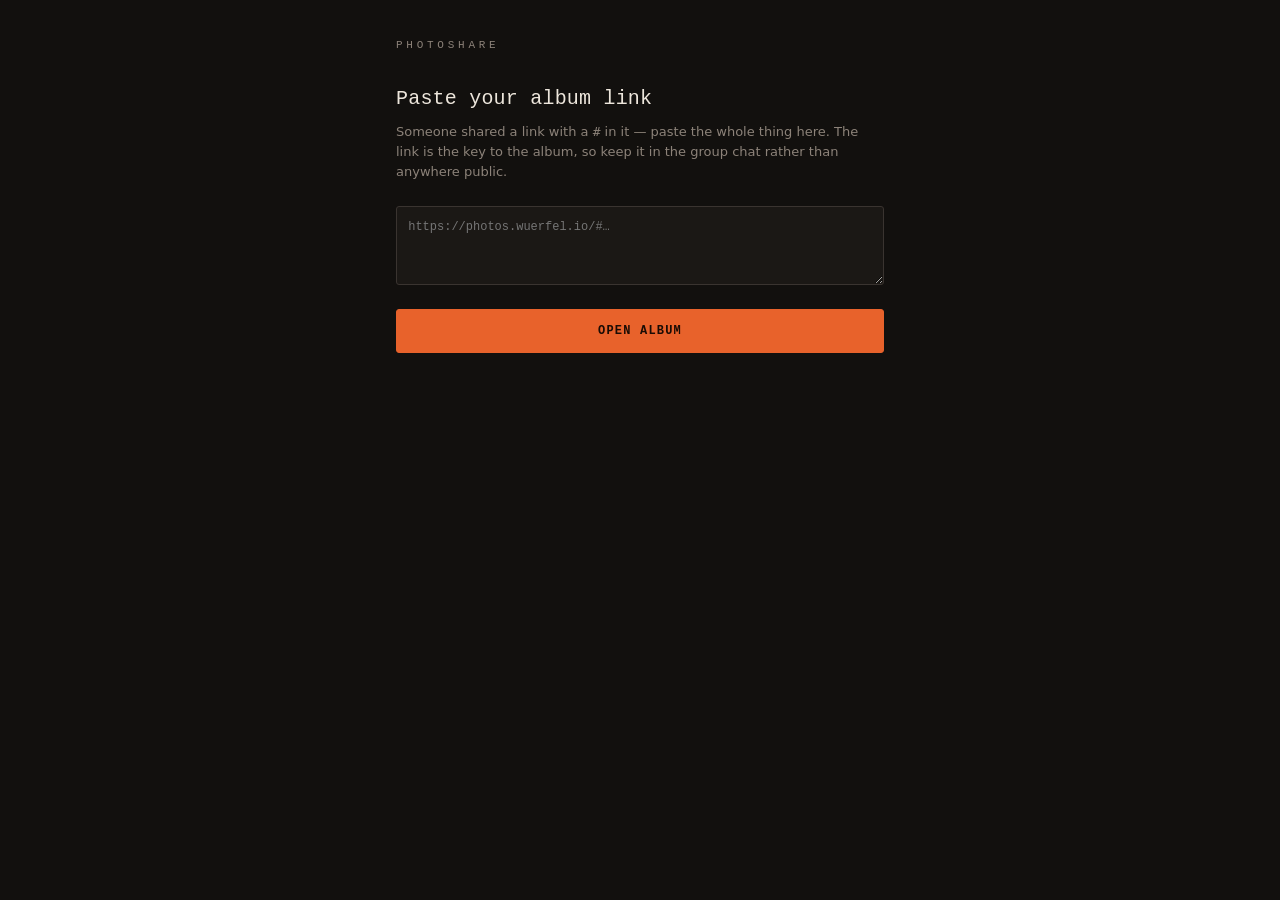
<file: index.html>
<!doctype html>
<html lang="en">
<meta charset="utf-8">
<meta name="viewport" content="width=device-width, initial-scale=1, viewport-fit=cover">
<meta name="color-scheme" content="dark">
<meta name="theme-color" content="#12100E">
<title>Photoshare</title>
<link rel="stylesheet" href="app.css">

<!-- data-version: bump by hand on every deploy. index.html is what browsers
     revalidate soonest, so it's the most honest place to stamp it from. -->
<body data-screen="boot" data-version="v2026-07-28j">

<!-- ── boot ────────────────────────────────────────────────────────────── -->
<section class="screen" id="scr-boot">
  <div class="centered">
    <p class="wordmark">PHOTOSHARE</p>
    <p class="loading" id="bootMsg">Opening the album…</p>
  </div>
</section>

<!-- ── no link, or a broken one ─────────────────────────────────────────── -->
<section class="screen" id="scr-link">
  <div class="centered">
    <p class="wordmark">PHOTOSHARE</p>
    <h1>Paste your album link</h1>
    <p class="lede">
      Someone shared a link with a <code>#</code> in it — paste the whole thing
      here. The link is the key to the album, so keep it in the group chat
      rather than anywhere public.
    </p>
    <textarea id="linkInput" rows="3" spellcheck="false" autocapitalize="off"
              autocomplete="off" placeholder="https://photos.wuerfel.io/#…"></textarea>
    <p class="err" id="linkErr" hidden></p>
    <button class="btn primary wide" id="linkGo">Open album</button>
  </div>
</section>

<!-- ── identity ─────────────────────────────────────────────────────────── -->
<section class="screen" id="scr-identity">
  <div class="centered">
    <p class="eyebrow" id="identAlbum"></p>
    <h1>What should we call you?</h1>
    <p class="lede">
      Every photo you add is labelled with your name, so the others can see who
      added what. Change it whenever you like.
    </p>

    <div class="namerow">
      <span class="swatch" id="identSwatch"></span>
      <input id="nameInput" maxlength="24" autocomplete="off"
             autocapitalize="words" placeholder="Your name">
    </div>
    <button class="btn primary wide" id="identGo">Start</button>
    <button class="btn ghost wide" id="identCancel" hidden>Cancel</button>

    <div class="known" id="identKnown" hidden>
      <p class="rule-label">OR CONTINUE AS</p>
      <div class="knownlist" id="identList"></div>
      <p class="fineprint">
        Pick yourself here if this phone forgot you — Safari clears its storage
        after a week away.
      </p>
    </div>
  </div>
</section>

<!-- ── gallery ──────────────────────────────────────────────────────────── -->
<section class="screen" id="scr-gallery">
  <header class="sheethead">
    <div class="headtop" id="headNormal">
      <h1 class="albumtitle" id="galTitle"></h1>
      <button class="who" id="whoBtn">
        <span class="swatch" id="whoSwatch"></span>
        <span class="whoname" id="whoName"></span>
      </button>
    </div>
    <div class="headtop" id="headSelect" hidden>
      <h1 class="albumtitle" id="selCount"></h1>
      <button class="who" id="selCancel"><span class="whoname">Cancel</span></button>
    </div>
    <div class="meta">
      <span id="galMeta"></span>
      <div class="seg" id="sortSeg" role="group" aria-label="Sort order" hidden>
        <button class="segbtn" data-sort="added">Added</button>
        <button class="segbtn" data-sort="taken">Taken</button>
      </div>
      <button class="metabtn" id="selectBtn">Select</button>
    </div>
  </header>

  <nav class="filters" id="filters" aria-label="Filter by person"></nav>

  <!-- Legend. It names three controls that are on screen *right now*, which is
       the only reason anyone reads it. The ✕ clears it for this visit only —
       see syncIntro(). -->
  <aside class="intro" id="intro" hidden>
    <button class="introx" id="introClose" aria-label="Hide">✕</button>
    <p class="introhead" id="introHead"></p>
    <dl class="introkeys">
      <div id="introAdd"><dt>+</dt><dd id="introAddText">add photos from this device</dd></div>
      <div><dt>↓ Save</dt><dd>the ones you haven’t saved yet — it keeps track</dd></div>
      <div><dt>Select</dt><dd>pick out specific frames</dd></div>
    </dl>
  </aside>

  <div class="grid" id="grid"></div>

  <!-- The legend above the grid is hidden while the album is empty, which is
       exactly when someone needs to be told how to fill it — so the drop
       shortcut is named here too, by pointer type rather than by JS. -->
  <p class="empty" id="galEmpty" hidden>
    <span class="empty-big">Nothing on the sheet yet.</span>
    <span class="touch-only">Tap <b>+</b> to add the first photos.</span>
    <span class="mouse-only">Press <b>+</b> to add the first photos — or drop them anywhere on the page.</span>
  </p>

  <!-- Deploy stamp, reachable only by scrolling past the last frame. -->
  <p class="colophon" id="verTag"></p>

  <footer class="dock">
    <button class="btn save" id="saveAllBtn" hidden></button>
    <button class="fab" id="addBtn" aria-label="Add photos">+</button>
    <div class="selacts" id="selActs" hidden>
      <button class="btn" id="selSave">Save</button>
      <button class="btn" id="selUnmark">Unmark</button>
      <button class="btn danger" id="selDelete">Delete</button>
    </div>
  </footer>
</section>

<!-- ── lightbox ─────────────────────────────────────────────────────────── -->
<div class="lightbox" id="lightbox" hidden>
  <div class="lbtrack" id="lbTrack"></div>
  <button class="lbclose" id="lbClose" aria-label="Close">✕</button>
  <button class="lbnav prev" id="lbPrev" aria-label="Previous">‹</button>
  <button class="lbnav next" id="lbNext" aria-label="Next">›</button>
  <div class="lbbar">
    <div class="lbmeta">
      <span class="swatch" id="lbSwatch"></span>
      <span id="lbWho"></span>
      <span class="lbframe" id="lbFrame"></span>
      <span class="lbdate" id="lbDate"></span>
    </div>
    <div class="lbacts">
      <button class="btn" id="lbSave">Save</button>
      <button class="btn" id="lbUnmark" hidden>Unmark</button>
      <button class="btn danger" id="lbDelete">Delete</button>
    </div>
  </div>
</div>

<!-- ── upload sheet ─────────────────────────────────────────────────────── -->
<div class="sheet" id="upSheet" hidden>
  <div class="sheetbox">
    <div class="sheettop">
      <h2 id="upTitle">Adding photos</h2>
      <button class="btn ghost" id="upClose">Done</button>
    </div>
    <p class="upsummary" id="upSummary"></p>
    <div class="uplist" id="upList"></div>
    <button class="btn wide" id="upRetry" hidden>Retry what failed</button>
  </div>
</div>

<!-- ── drop target ──────────────────────────────────────────────────────────
     Shown only while a drag carrying files is over the window. pointer-events
     stay off: the listeners are on `window`, so the overlay only has to be
     seen, and letting it swallow events would break the drag underneath it. -->
<div class="dropzone" id="dropzone" hidden aria-hidden="true">
  <div class="dropbox">
    <p class="dropmark">+</p>
    <p class="drophead">Drop to add</p>
    <p class="dropsub">Folders welcome · originals kept as they are</p>
  </div>
</div>

<input type="file" id="filePicker" accept="image/*" multiple hidden>

<div class="toasts" id="toasts"></div>

<script type="module" src="js/app.js"></script>
</body>
</html>
</file>
<file: app.css>
/* ══════════════════════════════════════════════════════════════════════════
   Photoshare — contact sheet
   A contact sheet is the artifact for "look at everything, mark what you keep",
   which is exactly this app's job. Warm near-black ground, thin-ruled frames,
   monospace edge markings, one safelight accent, and a colour per person.
   ══════════════════════════════════════════════════════════════════════════ */

:root {
  --ground:    #12100E;   /* the sheet's backing */
  --sheet:     #1B1815;   /* lifted panels, frame wells */
  --rule:      #3A3430;   /* hairlines */
  --ink:       #EDE6DC;
  --ink-dim:   #8C8279;
  --safelight: #E8622B;   /* the ONLY loud colour in the app */
  --danger:    #E05252;

  --mono: ui-monospace, SFMono-Regular, "SF Mono", Menlo, Consolas,
          "Liberation Mono", monospace;
  --sans: system-ui, -apple-system, "Segoe UI", Roboto, sans-serif;

  --pad: 12px;
  --person: var(--ink-dim);   /* overridden per tile/chip */

  color-scheme: dark;
}

/* ── reset + the small-screen guards ──────────────────────────────────────
   The spike scrolled sideways on an iPhone mini. No framework prevents that;
   these four rules do. Anything that can hold an unbroken string gets
   `overflow-wrap: anywhere`, and every flex/grid child gets `min-width: 0` —
   without it items refuse to shrink below their content's intrinsic width,
   which is the usual cause. */

*, *::before, *::after { box-sizing: border-box; }

/* Any `display` declaration outranks the UA's `[hidden] { display: none }`,
   so every flex/grid/block element the app hides would render anyway. This is
   easy to reintroduce one component at a time; make it structural instead. */
[hidden] { display: none !important; }

html, body {
  margin: 0;
  max-width: 100%;
  overflow-x: hidden;    /* belt; the rules above are the braces */
}

body {
  background: var(--ground);
  color: var(--ink);
  font: 15px/1.55 var(--sans);
  -webkit-text-size-adjust: 100%;
  overscroll-behavior-y: none;
}

img { max-width: 100%; }
h1, h2, p { margin: 0; }

button, input, textarea {
  font: inherit;
  color: inherit;
  min-width: 0;
}

:focus-visible {
  outline: 2px solid var(--safelight);
  outline-offset: 2px;
}

code, .err, textarea, .upname {
  overflow-wrap: anywhere;
  word-break: break-word;
}

/* ── screens ──────────────────────────────────────────────────────────── */

.screen { display: none; }
body[data-screen="boot"]     #scr-boot,
body[data-screen="link"]     #scr-link,
body[data-screen="identity"] #scr-identity,
body[data-screen="gallery"]  #scr-gallery { display: block; }

.centered {
  max-width: 32rem;
  margin: 0 auto;
  padding: max(2.5rem, env(safe-area-inset-top)) var(--pad) 3rem;
}

.wordmark {
  font: 11px/1 var(--mono);
  letter-spacing: .34em;
  color: var(--ink-dim);
  margin-bottom: 2.2rem;
}

.eyebrow {
  font: 11px/1 var(--mono);
  letter-spacing: .18em;
  text-transform: uppercase;
  color: var(--safelight);
  margin-bottom: .9rem;
}

.centered h1 {
  font: 400 20px/1.3 var(--mono);
  letter-spacing: .01em;
  margin-bottom: .6rem;
}

.lede {
  color: var(--ink-dim);
  font-size: 13px;
  margin-bottom: 1.5rem;
}

.loading {
  color: var(--ink-dim);
  font: 13px/1 var(--mono);
}

.fineprint {
  color: var(--ink-dim);
  font-size: 11px;
  margin-top: .9rem;
}

.err {
  color: var(--danger);
  font: 12px/1.5 var(--mono);
  margin: .8rem 0 0;
}

textarea {
  width: 100%;
  background: var(--sheet);
  border: 1px solid var(--rule);
  border-radius: 3px;
  padding: .7rem;
  font: 12px/1.5 var(--mono);
  resize: vertical;
}

/* ── buttons ──────────────────────────────────────────────────────────── */

.btn {
  appearance: none;
  background: transparent;
  border: 1px solid var(--rule);
  border-radius: 3px;
  padding: .62rem 1rem;
  min-height: 44px;             /* tap target floor */
  font: 12px/1 var(--mono);
  letter-spacing: .1em;
  text-transform: uppercase;
  cursor: pointer;
  transition: border-color .15s, background .15s;
}
.btn:hover:not(:disabled) { border-color: var(--ink-dim); }
.btn:disabled { opacity: .4; cursor: default; }

.btn.primary {
  background: var(--safelight);
  border-color: var(--safelight);
  color: #1A0C05;
  font-weight: 600;
}
.btn.primary:hover:not(:disabled) { filter: brightness(1.1); }

.btn.danger { color: var(--danger); border-color: #4A2A2A; }
.btn.danger:hover:not(:disabled) { border-color: var(--danger); }

.btn.ghost { border-color: transparent; color: var(--ink-dim); }
.btn.ghost:hover { color: var(--ink); }

.btn.wide { width: 100%; margin-top: 1.1rem; }

/* ── identity ─────────────────────────────────────────────────────────── */

.swatch {
  flex: 0 0 auto;
  width: 10px;
  height: 10px;
  border-radius: 50%;
  background: var(--person);
}

.namerow {
  display: flex;
  align-items: center;
  gap: .65rem;
  background: var(--sheet);
  border: 1px solid var(--rule);
  border-radius: 3px;
  padding: 0 .8rem;
}
.namerow input {
  flex: 1 1 auto;
  min-width: 0;
  background: none;
  border: 0;
  padding: .8rem 0;
  font-size: 16px;              /* < 16px makes iOS zoom the viewport */
}
.namerow input:focus { outline: none; }
.namerow:focus-within { border-color: var(--ink-dim); }

.known { margin-top: 2.4rem; }

.rule-label {
  display: flex;
  align-items: center;
  gap: .8rem;
  font: 10px/1 var(--mono);
  letter-spacing: .2em;
  color: var(--ink-dim);
  margin-bottom: .9rem;
}
.rule-label::after {
  content: "";
  flex: 1 1 auto;
  height: 1px;
  background: var(--rule);
}

.knownlist { display: flex; flex-wrap: wrap; gap: 6px; }

.knownbtn {
  appearance: none;
  display: flex;
  align-items: center;
  gap: .55rem;
  min-width: 0;
  min-height: 44px;
  max-width: 100%;
  padding: .5rem .85rem;
  background: var(--sheet);
  border: 1px solid var(--rule);
  border-left: 3px solid var(--person);
  border-radius: 3px;
  font-size: 14px;
  cursor: pointer;
}
.knownbtn:hover { border-color: var(--ink-dim); border-left-color: var(--person); }
.knownbtn span {
  min-width: 0;
  overflow: hidden;
  text-overflow: ellipsis;
  white-space: nowrap;
}

/* ── gallery header ───────────────────────────────────────────────────── */

.sheethead {
  position: sticky;
  top: 0;
  z-index: 20;
  background: var(--ground);
  border-bottom: 1px solid var(--rule);
  padding: max(.75rem, env(safe-area-inset-top)) var(--pad) .6rem;
}

.headtop {
  display: flex;
  align-items: center;
  gap: .75rem;
}

.albumtitle {
  flex: 1 1 auto;
  min-width: 0;
  font: 400 15px/1.3 var(--mono);
  letter-spacing: .14em;
  text-transform: uppercase;
  overflow: hidden;
  text-overflow: ellipsis;
  white-space: nowrap;
}

.who {
  flex: 0 0 auto;
  display: flex;
  align-items: center;
  gap: .45rem;
  max-width: 44%;
  min-height: 36px;
  padding: .3rem .6rem;
  background: none;
  border: 1px solid var(--rule);
  border-radius: 999px;
  font-size: 13px;
  cursor: pointer;
}
.who:hover { border-color: var(--ink-dim); }
.whoname {
  min-width: 0;
  overflow: hidden;
  text-overflow: ellipsis;
  white-space: nowrap;
}

.meta {
  display: flex;
  align-items: center;
  gap: .75rem;
  margin-top: .3rem;
  font: 10px/1.4 var(--mono);
  letter-spacing: .12em;
  text-transform: uppercase;
  color: var(--ink-dim);
}
.meta > span:first-child {
  flex: 1 1 auto;
  min-width: 0;
  overflow: hidden;
  text-overflow: ellipsis;
  white-space: nowrap;
}
.meta b { color: var(--safelight); font-weight: 400; }

/* Long-press already selects, but nobody discovers a long-press — so this is
   the discoverable route and has to look like a control, not a footnote. */
.metabtn {
  flex: 0 0 auto;
  display: inline-flex;
  align-items: center;
  gap: .45rem;
  appearance: none;
  background: var(--sheet);
  border: 1px solid var(--rule);
  border-radius: 3px;
  min-height: 30px;
  padding: .3rem .6rem;
  font: 10px/1 var(--mono);
  letter-spacing: .12em;
  text-transform: uppercase;
  color: var(--ink);
  cursor: pointer;
}
.metabtn::before {
  content: "";
  width: 11px;
  height: 11px;
  border: 1.5px solid currentColor;
  border-radius: 2px;
  opacity: .75;
}
.metabtn:hover { border-color: var(--ink-dim); }

/* While selecting it becomes Select all / Clear, and says so in the accent. */
.metabtn.on {
  color: var(--safelight);
  border-color: #5A3020;
}
.metabtn.on::before {
  background: var(--safelight);
  border-color: var(--safelight);
  opacity: 1;
}

/* ── sort: a segment, not a button ────────────────────────────────────────
   Sorting is a mode, not an action, so both modes stay legible and the lit one
   states the current order without being tapped. It deliberately shares none of
   .metabtn's chrome: next to Select, a second bordered box with a square glyph
   read as a second checkbox. */
.seg {
  flex: 0 0 auto;
  display: inline-flex;
  border: 1px solid var(--rule);
  border-radius: 3px;
  overflow: hidden;
}
.segbtn {
  appearance: none;
  background: none;
  border: 0;
  min-height: 30px;
  padding: .3rem .6rem;
  font: 10px/1 var(--mono);
  letter-spacing: .12em;
  text-transform: uppercase;
  color: var(--ink-dim);
  cursor: pointer;
}
.segbtn + .segbtn { border-left: 1px solid var(--rule); }
.segbtn:hover { color: var(--ink); }
.segbtn.on {
  background: var(--sheet);
  color: var(--safelight);
  cursor: default;
}

/* ── filters: scrolls inside itself, never the page ───────────────────── */

.filters {
  display: flex;
  gap: 6px;
  overflow-x: auto;
  overscroll-behavior-x: contain;
  scrollbar-width: none;
  padding: .7rem var(--pad);
}
.filters::-webkit-scrollbar { display: none; }

.chip {
  flex: 0 0 auto;
  appearance: none;
  background: var(--sheet);
  border: 1px solid var(--rule);
  border-left: 3px solid var(--person);
  border-radius: 3px;
  min-height: 32px;
  padding: .35rem .6rem;
  font: 10px/1 var(--mono);
  letter-spacing: .1em;
  text-transform: uppercase;
  color: var(--ink-dim);
  cursor: pointer;
  display: flex;
  align-items: center;
  gap: .45rem;
  white-space: nowrap;
}
/* One long name shouldn't push every other person off the row. */
.chip > span:first-child {
  max-width: 9em;
  overflow: hidden;
  text-overflow: ellipsis;
}
.chip .n { color: var(--ink); }
.chip[aria-pressed="true"] { color: var(--ink); border-color: var(--ink-dim); }
.chip[aria-pressed="true"] { border-left-color: var(--person); }

/* ── the sheet itself ─────────────────────────────────────────────────── */

.grid {
  display: grid;
  /* 92px keeps three columns down to a 320px phone — a contact sheet wants
     density. min() is what stops it overflowing at the very bottom end. */
  grid-template-columns: repeat(auto-fill, minmax(min(92px, 100%), 1fr));
  gap: 8px;
  /* The dock clearance that used to live here is on .colophon now, so the
     stamp sits directly under the last row instead of after a dead gap. */
  padding: 0 var(--pad) 1.4rem;
}

/* Deploy stamp: a diagnostic for "did this phone pick up the push", not
   something guests need in their face — so it lives past the last frame and
   carries the scroll clearance for the fixed dock. */
.colophon {
  padding: 0 var(--pad) 6.5rem;
  text-align: center;
  font: 9px/1 var(--mono);
  letter-spacing: .18em;
  color: var(--ink-dim);
  opacity: .5;
}

.tile {
  appearance: none;
  display: block;
  width: 100%;
  min-width: 0;
  margin: 0;
  padding: 0;
  background: none;
  border: 0;
  cursor: pointer;
}

.shot {
  position: relative;
  aspect-ratio: 1;
  overflow: hidden;
  background: var(--sheet);
  border: 1px solid var(--rule);
}
.shot img {
  width: 100%;
  height: 100%;
  object-fit: cover;
  display: block;
  opacity: 0;
  transition: opacity .3s ease-out;
}
.shot img.loaded { opacity: 1; }

/* Frame numbering, in the uploader's colour. The number is assigned from the
   full oldest-first list, so it stays put when you filter. */
.frame {
  display: flex;
  justify-content: space-between;
  gap: .4rem;
  border-top: 3px solid var(--person);
  padding: 3px 2px 0;
  font: 9px/1.4 var(--mono);
  letter-spacing: .08em;
  color: var(--person);
}
.frame .fname {
  min-width: 0;
  overflow: hidden;
  text-overflow: ellipsis;
  white-space: nowrap;
  color: var(--ink-dim);
}

/* ── the grease-pencil mark ───────────────────────────────────────────────
   The signature element. Uneven border widths and a slight rotation so it
   reads as something drawn on the sheet rather than a UI dot. Only the two
   states that need action get one; the ordinary middle state stays clean. */

.mark {
  position: absolute;
  top: 6px;
  right: 6px;
  width: 19px;
  height: 19px;
  border-radius: 50%;
  border: 2px solid var(--safelight);
  border-width: 2px 2.5px 1.5px 2px;
  transform: rotate(-8deg);
  filter: drop-shadow(0 1px 3px rgba(0, 0, 0, .85));
  display: none;
}
.tile[data-state="new"] .mark,
.tile[data-state="saved"] .mark { display: block; }

.tile[data-state="saved"] .mark {
  border-color: var(--ink);
  border-width: 1.5px 2px 2.5px 2px;
  transform: rotate(6deg);
}
.tile[data-state="saved"] .mark::after {
  content: "";
  position: absolute;
  left: 5px;
  top: 2px;
  width: 5px;
  height: 9px;
  border: 2px solid var(--ink);
  border-top: 0;
  border-left: 0;
  transform: rotate(38deg);
}

/* ── selection ────────────────────────────────────────────────────────────
   Thumbnails must not offer the OS long-press menu, or it fires instead of
   entering selection. The full-size image in the lightbox keeps it, because
   "Add to Photos" from a long-press is the fallback when Web Share isn't
   available. */

.tile {
  -webkit-touch-callout: none;
  -webkit-user-select: none;
  user-select: none;
}
/* A long-press here means "start selecting", so nothing may hijack it: no OS
   callout, no text selection, and no native image drag. */
.tile img {
  -webkit-user-drag: none;
  user-drag: none;
}

.selbox {
  position: absolute;
  top: 6px;
  left: 6px;
  width: 19px;
  height: 19px;
  border-radius: 50%;
  border: 2px solid #fffc;
  background: #0006;
  filter: drop-shadow(0 1px 3px rgba(0, 0, 0, .85));
  display: none;
}
.grid.selecting .selbox { display: block; }

.grid.selecting .tile[data-sel="on"] .selbox {
  background: var(--safelight);
  border-color: var(--safelight);
}
.grid.selecting .tile[data-sel="on"] .selbox::after {
  content: "";
  position: absolute;
  left: 5px;
  top: 3px;
  width: 4px;
  height: 8px;
  border: 2px solid #1A0C05;
  border-top: 0;
  border-left: 0;
  transform: rotate(40deg);
}
.grid.selecting .tile[data-sel="on"] .shot {
  border-color: var(--safelight);
}
.grid.selecting .tile[data-sel="on"] img { opacity: .55; }

.selacts {
  display: flex;
  gap: 6px;
  width: 100%;
  min-width: 0;
}
.selacts .btn {
  flex: 1 1 0;
  min-width: 0;
  padding-inline: .4rem;
  background: var(--sheet);
  overflow: hidden;
  text-overflow: ellipsis;
  white-space: nowrap;
}

/* ── legend ───────────────────────────────────────────────────────────────
   A legend, not an introduction: a term/description list keyed by the literal
   glyphs on the controls below it, so it's read as a caption for the screen
   rather than as documentation. Three rows is the budget — a fourth turns it
   into something to skip. */

.intro {
  position: relative;
  margin: 0 var(--pad) .9rem;
  padding: .8rem .9rem;
  border: 1px solid var(--rule);
  border-radius: 3px;
  background: var(--sheet);
}
.introhead {
  margin: 0 0 .7rem;
  padding-right: 1.6rem;         /* clear of the ✕ */
  font: 10px/1.4 var(--mono);
  letter-spacing: .14em;
  text-transform: uppercase;
  color: var(--safelight);
}
.introkeys {
  margin: 0;
  display: grid;
  grid-template-columns: max-content 1fr;
  gap: .45rem .7rem;
  align-items: baseline;
}
/* The row wrapper exists only so a whole row can be hidden at once; it must not
   introduce a box between the grid and its dt/dd. */
.introkeys > div { display: contents; }
.introkeys dt {
  min-width: 0;
  font: 10px/1.5 var(--mono);
  letter-spacing: .1em;
  text-transform: uppercase;
  color: var(--ink);
  white-space: nowrap;
}
.introkeys dd {
  margin: 0;
  min-width: 0;
  font-size: 12px;
  line-height: 1.35;
  color: var(--ink-dim);
}
.introx {
  position: absolute;
  top: .2rem;
  right: .2rem;
  appearance: none;
  background: none;
  border: 0;
  padding: .45rem .55rem;
  font: 12px/1 var(--mono);
  color: var(--ink-dim);
  cursor: pointer;
}
.introx:hover { color: var(--ink); }

.empty {
  padding: 3.5rem var(--pad);
  text-align: center;
  color: var(--ink-dim);
  font-size: 13px;
}
.empty-big {
  display: block;
  font: 15px/1.4 var(--mono);
  color: var(--ink);
  margin-bottom: .4rem;
}
.empty b { color: var(--safelight); }

/* Same sentence, right verb — and the drop shortcut only exists where there is
   something to drag from. `(pointer: fine)` is the same test `isHandheld()`
   makes in JS, so the two copies never disagree. */
.mouse-only { display: none; }
@media (pointer: fine) {
  .touch-only { display: none; }
  .mouse-only { display: inline; }
}

/* ── dock ─────────────────────────────────────────────────────────────── */

.dock {
  position: fixed;
  left: 0;
  right: 0;
  bottom: 0;
  z-index: 30;
  display: flex;
  align-items: center;
  gap: 10px;
  padding: 10px var(--pad) calc(10px + env(safe-area-inset-bottom));
  background: linear-gradient(to top, var(--ground) 62%, transparent);
  pointer-events: none;
}
.dock > * { pointer-events: auto; }

.btn.save {
  background: var(--sheet);
  border-color: var(--rule);
  min-width: 0;
  overflow: hidden;
  text-overflow: ellipsis;
  white-space: nowrap;
}

.fab {
  appearance: none;
  margin-left: auto;
  flex: 0 0 auto;
  width: 56px;
  height: 56px;
  border-radius: 50%;
  border: 0;
  background: var(--safelight);
  color: #1A0C05;
  font: 300 30px/1 var(--sans);
  cursor: pointer;
  box-shadow: 0 4px 16px rgba(0, 0, 0, .5);
}
.fab:hover { filter: brightness(1.1); }
.fab:active { transform: scale(.94); }

/* ── lightbox ─────────────────────────────────────────────────────────── */

.lightbox {
  position: fixed;
  inset: 0;
  z-index: 60;
  display: flex;
  align-items: center;
  justify-content: center;
  background: #0A0908;
  animation: fade .14s ease-out;
}
.lightbox[hidden] { display: none; }

/* Paging is a native scroll-snap carousel. Doing it by hand gave no movement
   at all — the image just cut to the next one — and it lost the axis fight
   with the page, so a swipe scrolled vertically first. `touch-action: pan-x`
   settles that outright: this element owns horizontal gestures and refuses
   vertical ones. */
.lbtrack {
  position: absolute;
  inset: 0;
  display: flex;
  overflow-x: auto;
  overflow-y: hidden;
  scroll-snap-type: x mandatory;
  overscroll-behavior: contain;
  touch-action: pan-x;
  scrollbar-width: none;
}
.lbtrack::-webkit-scrollbar { display: none; }

.lbslide {
  flex: 0 0 100%;
  min-width: 0;
  scroll-snap-align: center;
  scroll-snap-stop: always;     /* one photo per flick, not four */
  display: grid;
  place-items: center;
}

.lbslide img {
  /* A fixed box rather than a shrink-to-fit one. The slide paints the cached
     thumbnail first and swaps in the mid-size copy a moment later; sized to
     their natural widths those two would land in different geometry and the
     photo would jump under your thumb. object-fit does the letterboxing. */
  width: 100%;
  height: 100dvh;               /* dvh: iOS Safari's toolbar makes vh wrong */
  object-fit: contain;
  user-select: none;
  -webkit-user-select: none;
  -webkit-touch-callout: default;   /* keep long-press → Add to Photos */
}

.lbclose {
  position: absolute;
  top: max(8px, env(safe-area-inset-top));
  right: 8px;
  width: 44px;
  height: 44px;
  background: rgba(0, 0, 0, .5);
  border: 0;
  border-radius: 50%;
  color: var(--ink);
  font-size: 17px;
  cursor: pointer;
}

.lbnav {
  position: absolute;
  top: 50%;
  transform: translateY(-50%);
  width: 44px;
  height: 64px;
  background: rgba(0, 0, 0, .4);
  border: 0;
  color: var(--ink);
  font-size: 28px;
  line-height: 1;
  cursor: pointer;
  opacity: .55;
}
.lbnav:hover { opacity: 1; }
.lbnav.prev { left: 0; border-radius: 0 4px 4px 0; }
.lbnav.next { right: 0; border-radius: 4px 0 0 4px; }
.lbnav[hidden] { display: none; }

.lbbar {
  position: absolute;
  left: 0;
  right: 0;
  bottom: 0;
  display: flex;
  align-items: center;
  gap: .75rem;
  flex-wrap: wrap;
  padding: .75rem var(--pad) calc(.75rem + env(safe-area-inset-bottom));
  background: linear-gradient(to top, rgba(0, 0, 0, .92), transparent);
}

.lbmeta {
  flex: 1 1 8rem;
  min-width: 0;
  display: flex;
  align-items: center;
  gap: .5rem;
  font: 11px/1.4 var(--mono);
  letter-spacing: .06em;
  color: var(--ink-dim);
  overflow: hidden;
}
.lbmeta > span { min-width: 0; overflow: hidden; text-overflow: ellipsis; white-space: nowrap; }
#lbWho { color: var(--ink); }
.lbframe { color: var(--person); flex: 0 0 auto; }
.lbdate { flex: 0 0 auto; }

.lbacts { flex: 0 0 auto; display: flex; gap: 6px; }
.lbacts .btn { background: rgba(0, 0, 0, .55); }
/* Needed explicitly: the rule above and `.btn.primary` have equal specificity,
   and this one comes later — so the armed Save button would otherwise keep its
   translucent black fill and render near-black text on it. */
.lbacts .btn.primary { background: var(--safelight); }

/* ── upload sheet ─────────────────────────────────────────────────────── */

.sheet {
  position: fixed;
  inset: 0;
  z-index: 70;
  display: flex;
  align-items: flex-end;
  background: rgba(0, 0, 0, .6);
  animation: fade .14s ease-out;
}
.sheet[hidden] { display: none; }

.sheetbox {
  width: 100%;
  max-height: 78dvh;
  display: flex;
  flex-direction: column;
  background: var(--ground);
  border-top: 1px solid var(--rule);
  border-radius: 10px 10px 0 0;
  padding: 1rem var(--pad) calc(1rem + env(safe-area-inset-bottom));
  animation: slideup .2s ease-out;
}

.sheettop {
  display: flex;
  align-items: center;
  gap: .75rem;
  margin-bottom: .3rem;
}
.sheettop h2 {
  flex: 1 1 auto;
  min-width: 0;
  font: 400 13px/1.3 var(--mono);
  letter-spacing: .14em;
  text-transform: uppercase;
}

.upsummary {
  font: 11px/1.5 var(--mono);
  color: var(--ink-dim);
  margin-bottom: .7rem;
}

.uplist {
  flex: 1 1 auto;
  min-height: 0;
  overflow-y: auto;
  border-top: 1px solid var(--rule);
}

.uprow {
  display: flex;
  align-items: center;
  gap: .7rem;
  padding: .5rem 0;
  border-bottom: 1px solid var(--rule);
  font-size: 12px;
}
.upname {
  flex: 1 1 auto;
  min-width: 0;
  color: var(--ink-dim);
}
.upstat {
  flex: 0 0 auto;
  font: 10px/1 var(--mono);
  letter-spacing: .1em;
  text-transform: uppercase;
  color: var(--ink-dim);
}
.uprow[data-s="done"]  .upstat { color: #5FBF77; }
.uprow[data-s="dupe"]  .upstat { color: var(--ink-dim); }
.uprow[data-s="fail"]  .upstat { color: var(--danger); }
.uprow[data-s="work"]  .upstat { color: var(--safelight); }

/* Confirm — the same bottom sheet, since a permanent delete deserves the same
   weight as a long-running job rather than a browser dialog. */

.confirmbox { max-height: none; }

.confirmtitle {
  font: 400 15px/1.35 var(--mono);
  margin-bottom: .5rem;
}

.confirmacts {
  display: flex;
  gap: 8px;
  margin-top: 1.2rem;
}
.confirmacts .btn { flex: 1 1 0; min-width: 0; }

/* A photo whose thumbnail never arrived still gets a frame — the tile is a
   real record, and hiding it would misrepresent the album. */
.tile.nothumb .shot::after {
  content: "no preview";
  position: absolute;
  inset: 0;
  display: grid;
  place-items: center;
  font: 9px/1 var(--mono);
  letter-spacing: .1em;
  color: var(--ink-dim);
}

/* ── drop target ──────────────────────────────────────────────────────────
   Above the upload sheet (70) but under the toasts (90), because a drop can
   land while a finished sheet is still open — and the toast that explains a
   refused drop has to be readable over it. Dashed hairline instead of a solid
   one: the frame is a target, not a panel, and it is the one moment the
   safelight gets to outline something. */

.dropzone {
  position: fixed;
  inset: 0;
  z-index: 80;
  display: grid;
  place-items: center;
  padding: var(--pad);
  background: rgba(10, 9, 8, .82);
  animation: fade .12s ease-out;
  pointer-events: none;      /* the listeners live on window */
}
.dropzone[hidden] { display: none; }

.dropbox {
  width: min(460px, 100%);
  padding: 2.2rem 1.25rem;
  text-align: center;
  border: 1px dashed var(--safelight);
  border-radius: 4px;
  background: rgba(232, 98, 43, .05);
}

.dropmark {
  font: 300 34px/1 var(--sans);
  color: var(--safelight);
}

.drophead {
  margin-top: .7rem;
  font: 400 15px/1.3 var(--mono);
}

.dropsub {
  margin-top: .4rem;
  font: 10px/1.5 var(--mono);
  letter-spacing: .08em;
  color: var(--ink-dim);
  overflow-wrap: anywhere;
}

/* ── toasts ───────────────────────────────────────────────────────────── */

.toasts {
  position: fixed;
  left: 50%;
  transform: translateX(-50%);
  bottom: calc(84px + env(safe-area-inset-bottom));
  z-index: 90;
  display: flex;
  flex-direction: column;
  align-items: center;
  gap: 6px;
  width: max-content;
  max-width: calc(100vw - 2 * var(--pad));
  pointer-events: none;
}

.toast {
  background: var(--sheet);
  border: 1px solid var(--rule);
  border-radius: 3px;
  padding: .55rem .85rem;
  font: 11px/1.4 var(--mono);
  max-width: 100%;
  overflow-wrap: anywhere;
  animation: fade .16s ease-out;
  box-shadow: 0 4px 16px rgba(0, 0, 0, .5);
}
.toast.bad { border-color: #4A2A2A; color: #F0A0A0; }

/* ── motion ───────────────────────────────────────────────────────────── */

@keyframes fade    { from { opacity: 0; } }
@keyframes slideup { from { transform: translateY(14px); } }
@keyframes rise    { from { opacity: 0; transform: translateY(6px); } }

/* First paint only — never on filtering, where a restagger reads as thrash. */
.tile.enter { animation: rise .34s ease-out both; }

@media (prefers-reduced-motion: reduce) {
  *, *::before, *::after {
    animation-duration: .001ms !important;
    animation-delay: 0ms !important;
    transition-duration: .001ms !important;
  }
}
</file>
